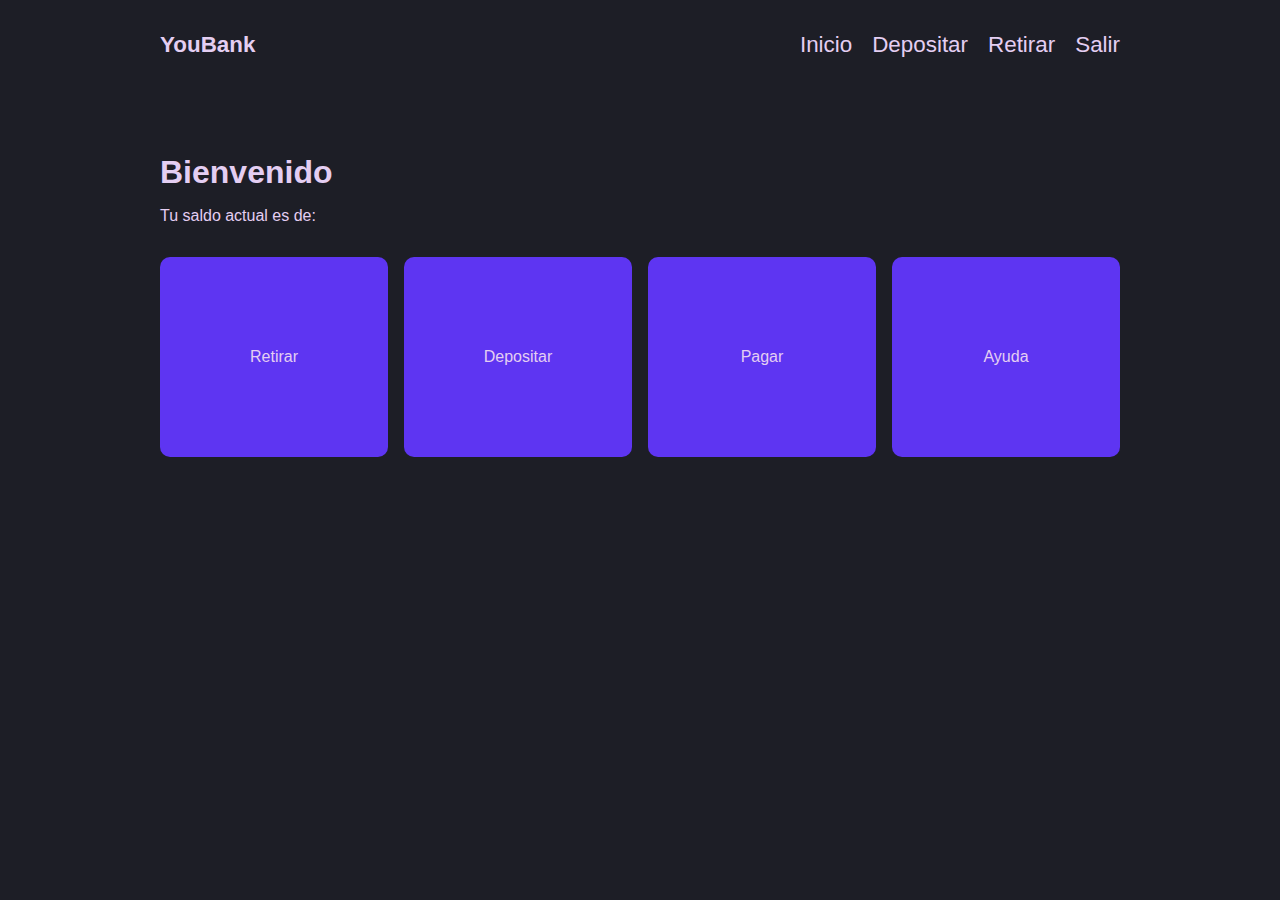
<file: index/index.html>
<!DOCTYPE html>
<html lang="en">
<head>
    <meta charset="UTF-8">
    <meta http-equiv="X-UA-Compatible" content="IE=edge">
    <meta name="viewport" content="width=device-width, initial-scale=1.0">
    <link rel="stylesheet" href="../style.css">
    <link rel="stylesheet" href="index.css">
    <title>Document</title>
</head>
<body class="container">
    <nav>
        <p class="logo">YouBank</p>
        <ul>
            <li>Inicio</li>
            <li>Depositar</li>
            <li>Retirar</li>
            <li id="btn-salir">Salir</li>
        </ul>
    </nav>
    <h1>Bienvenido <span id="userName"></span></h1>
    <p>Tu saldo actual es de: <span id="userMoney"></span></p>
    <main>
        <section class="functions">
            <div class="item-function" id="btn-retirar">Retirar</div>
            <div class="item-function" id="btn-depositar">Depositar</div>
            <div class="item-function" id="btn-pagar">Pagar</div>
            <div class="item-function" id="btn-ayuda">Ayuda</div>
        </section>
    </main>
    <section class="">
    </section>
</body>
<script src="index.js"></script>
</html>
</file>
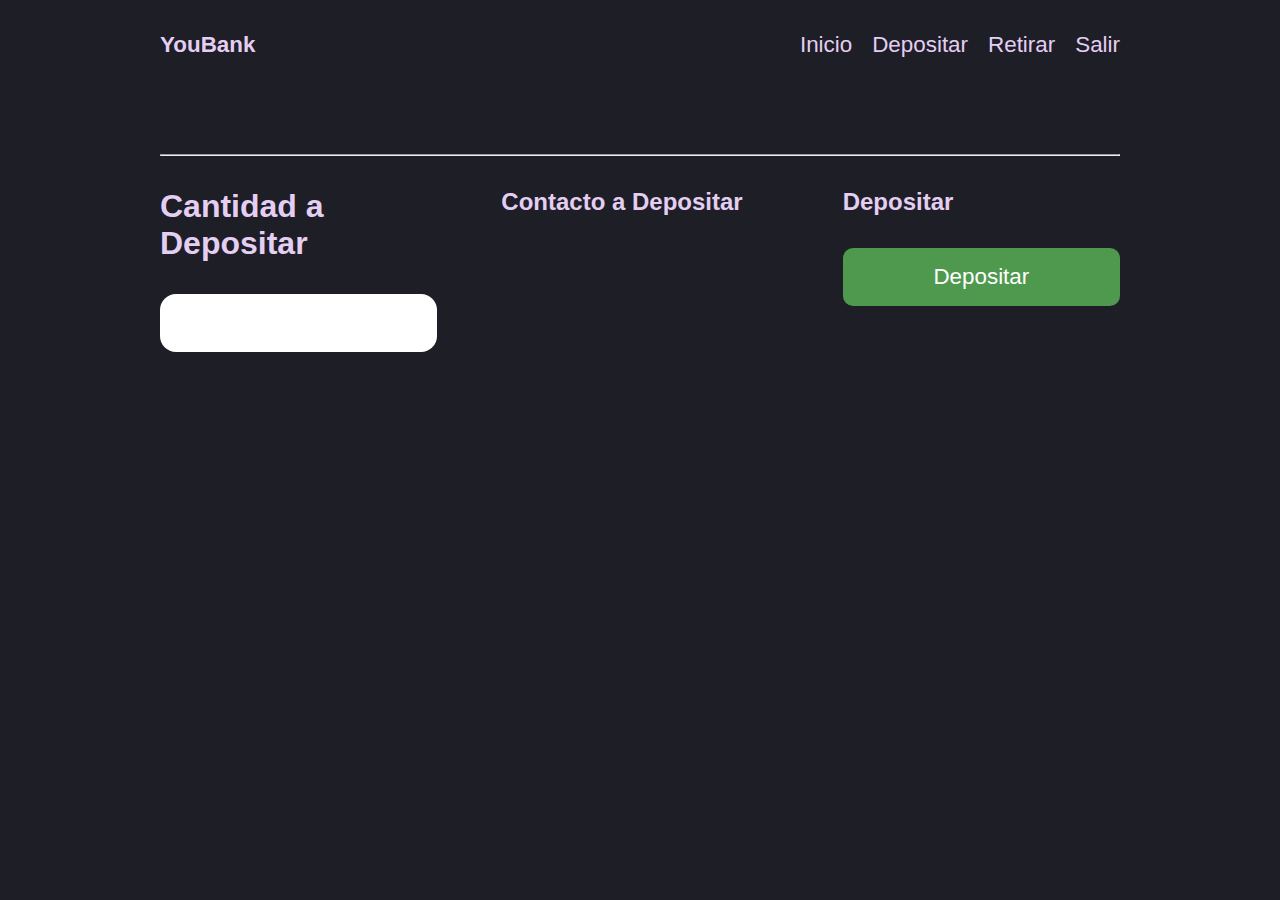
<file: depositar/depositar.html>
<!DOCTYPE html>
<html lang="en">

<head>
    <meta charset="UTF-8">
    <meta http-equiv="X-UA-Compatible" content="IE=edge">
    <meta name="viewport" content="width=device-width, initial-scale=1.0">
    <link rel="stylesheet" href="../style.css">
    <link rel="stylesheet" href="depositar.css">
    <title>Document</title>
</head>

<body class="container">
    <nav>
        <p class="logo">YouBank</p>
        <ul>
            <li>Inicio</li>
            <li>Depositar</li>
            <li>Retirar</li>
            <li id="btn-salir">Salir</li>
        </ul>
    </nav>
    <p id="messageUser-1"></p>
    <hr>
    <main>
        <section class="deposito">
            <h1>Cantidad a Depositar</h1>
            <form action="">
                <input type="number" id="cantidadDeposito">
            </form>
        </section>
        <section class="contactos">
            <h2>Contacto a Depositar</h2>
            <form action="" id="form-contactos">
            </form>
        </section>
        <section class="depositarAction">
            <h2>Depositar</h2>
            <button id="btn-depositar"> Depositar</button>
            <p id="messageUser-error"></p>
        </section>
    </main>
</body>
<script src="depositar.js"></script>

</html>
</file>
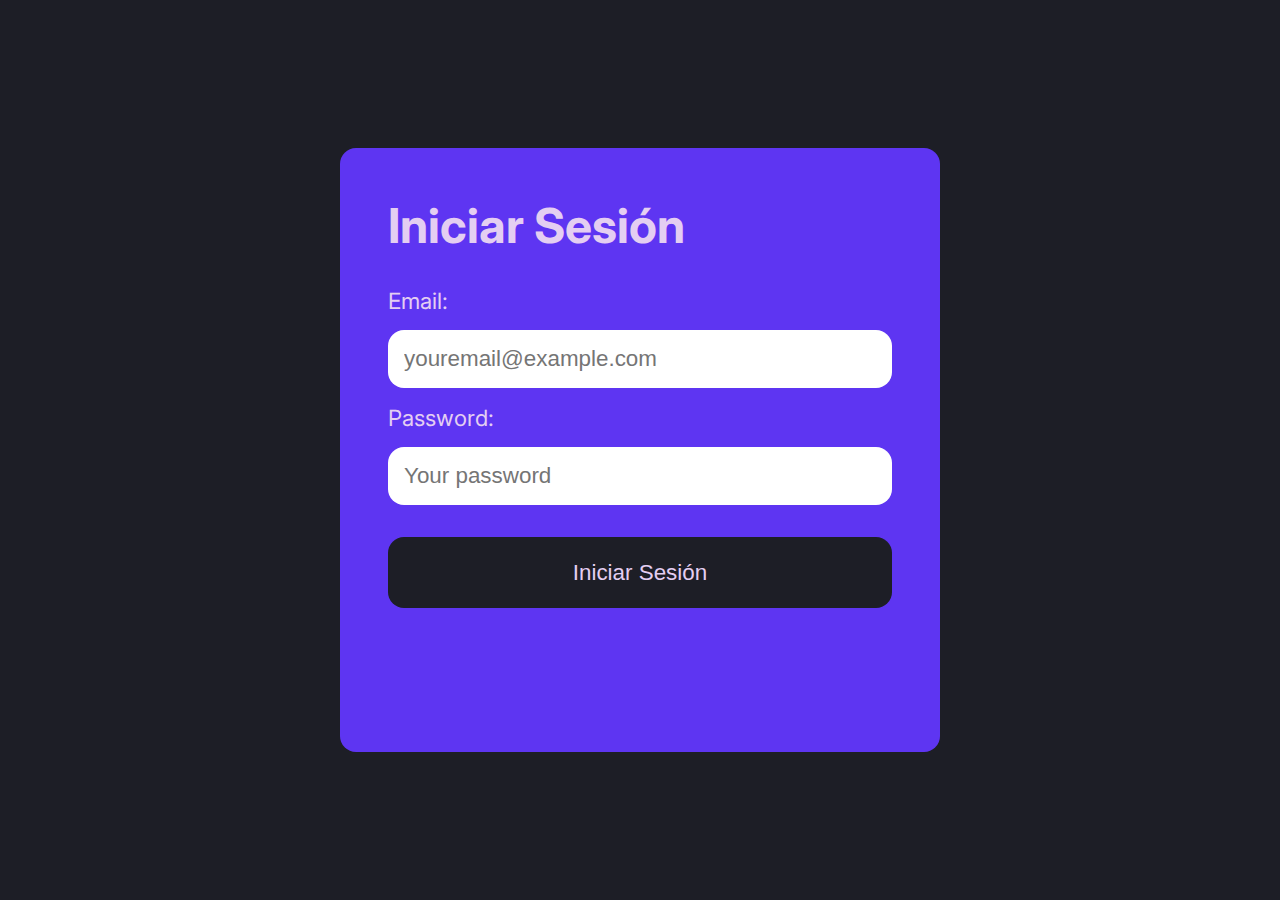
<file: isesion/isesion.html>
<!DOCTYPE html>
<html lang="en">

<head>
    <meta charset="UTF-8">
    <meta http-equiv="X-UA-Compatible" content="IE=edge">
    <meta name="viewport" content="width=device-width, initial-scale=1.0">
    <link rel="stylesheet" href="../style.css">
    <link rel="stylesheet" href="isesion.css">

    <link rel="preconnect" href="https://fonts.googleapis.com">
    <link rel="preconnect" href="https://fonts.gstatic.com" crossorigin>
    <link href="https://fonts.googleapis.com/css2?family=Inter:wght@300;400;500;600;700&display=swap" rel="stylesheet">

    <title>Iniciar Sesión</title>
</head>

<body>
    <main>
        <h1>Iniciar Sesión</h1>
        <form action="">
            <label for="emailUser">Email:</label>
            <input type="email" id="emailUser" placeholder="youremail@example.com">
            <label for="passwordUser">Password:</label>
            <input type="password" id="passwordUser" placeholder="Your password">
        </form>
        <button id="btnLogin">Iniciar Sesión</button>
        <p id="alertUser"></p>
    </main>
</body>
<script src="isesion.js"></script>

</html>
</file>
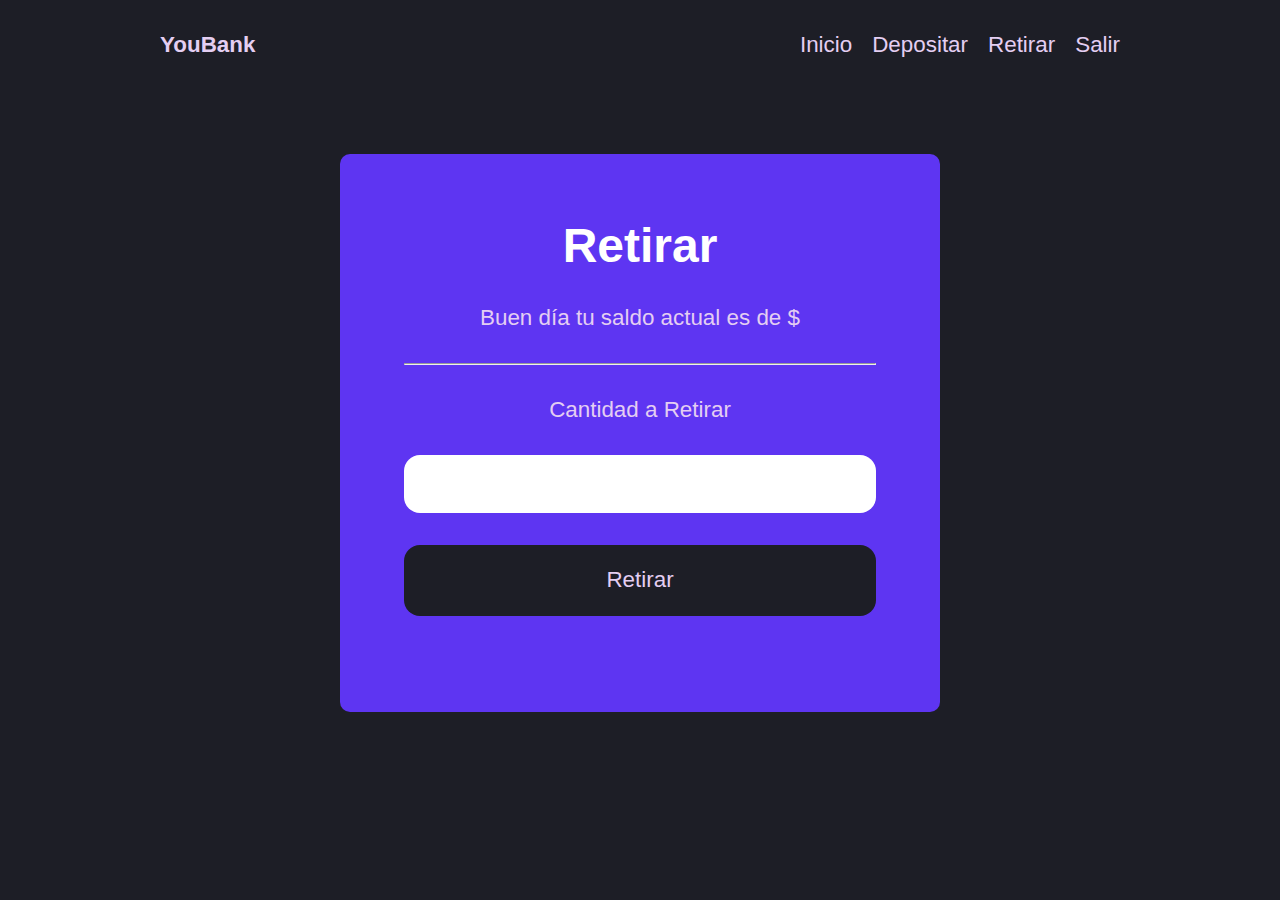
<file: retirar/retirar.html>
<!DOCTYPE html>
<html lang="en">
<head>
    <meta charset="UTF-8">
    <meta http-equiv="X-UA-Compatible" content="IE=edge">
    <meta name="viewport" content="width=device-width, initial-scale=1.0">
    <link rel="stylesheet" href="../style.css">
    <link rel="stylesheet" href="retirar.css">
    <title>Retirar</title>
</head>
<body class="container">
    <nav>
        <p class="logo">YouBank</p>
        <ul>
            <li>Inicio</li>
            <li>Depositar</li>
            <li>Retirar</li>
            <li id="btn-salir">Salir</li>
        </ul>
    </nav>
    <main>
        <section class="section-retirar">
            <h1>Retirar</h1>
            <p class="messageUser">Buen día <span id="userName"></span> tu saldo actual es de $<span id="userSaldo"></span></p>
            <hr>
            <form action="">
                <label for="">Cantidad a Retirar</label>
                <input type="number" id="input-cantidad">
            </form>
            <button id="btn-retirar">Retirar</button>
            <p id="messageNewSaldo"></p>
            <button id="btn-regresar">Listo</button>
        </section>
    </main>
</body>
<script src="retirar.js"></script>
</html>
</file>
<file: style.css>
*{
    margin: 0;
    padding: 0;
    box-sizing: border-box;
}

:root{
    --bgBlue: #1D1E26;
    --bgBlueh: #121318;
    --textWhite: #E4CEF2;
    --titlePurple: #5E35F2;
    --titlePurpleh:#4f2ccf;
    --textPink: #F20587;
    --selectedBlue: #292335;
}

body{
    background-color: var(--bgBlue);
    color: var(--textWhite);
    font-family: 'Inter', sans-serif;
}

.container{
    padding: 0 10rem;
}
</file>
<file: index/index.css>
nav{
    width: 100%;
    display: flex;
    flex-direction: row;
    justify-content: space-between;
    align-items: center;
    padding: 2rem 0;
    margin-bottom: 4rem;
}
nav .logo{
    font-weight: 600;
    font-size: 1.4rem;
}
nav ul{
    font-size: 1.4rem;
    display: flex;
    flex-direction: row;
    justify-content: center;
    align-items: center;
    list-style: none;
    gap: 20px;
}
nav ul li{
    cursor: pointer;
}

h1{
    margin-bottom: 1rem;
}

.functions{
    width: 100%;
    display: grid;
    grid-template-columns: repeat(4, 1fr);
    gap: 1rem;
    margin-top: 2rem;
}
.functions .item-function{
    display: flex;
    flex-direction: row;
    justify-content: center;
    align-items: center;
    height: 200px;
    background-color: var(--titlePurple);
    border: none;
    border-radius: 10px;
    cursor: pointer;
}
.functions .item-function:hover{
    background-color: var(--titlePurpleh);
}
</file>
<file: depositar/depositar.css>
nav {
    width: 100%;
    display: flex;
    flex-direction: row;
    justify-content: space-between;
    align-items: center;
    padding: 2rem 0;
    margin-bottom: 4rem;
}

nav .logo {
    font-weight: 600;
    font-size: 1.4rem;
}

nav ul {
    font-size: 1.4rem;
    display: flex;
    flex-direction: row;
    justify-content: center;
    align-items: center;
    list-style: none;
    gap: 20px;
}

nav ul li {
    cursor: pointer;
}

#messageUser-1{
    font-size: 2rem;
    margin-bottom: 2rem;
}

hr{
    margin-bottom: 2rem;
}

main {
    display: grid;
    grid-template-columns: repeat(3, 1fr);
    gap: 4rem;
}

.deposito{
    display: flex;
    flex-direction: column;
    gap: 2rem;
}
.deposito form{
    display: flex;
    flex-direction: column;
    gap: 2rem;
}
.deposito form input{
    width: 100%;
    font-size: 1.4rem;
    padding: 1rem;
    border-radius: 1rem;
    border: none;
}


.contactos {
    display: flex;
    flex-direction: column;
    gap: 2rem;
    width: 100%;
}

.contactos form {
    display: flex;
    flex-direction: column;
    justify-content: flex-start;
    align-items: flex-start;
    gap: 2rem;
    width: 100%;
}

.contactos form label {
    padding: 20px;
    background-color: var(--titlePurple);
    width: 100%;
    border-radius: 10px;
}

.contactos form input[type="radio"] {
    position: absolute;
    left: -9999px;
}

.contactos form label {
    display: block;
    margin-bottom: 10px;
    cursor: pointer;
}


.contactos form input[type="radio"]:checked+label {
    background-color: var(--selectedBlue);  
}

.depositarAction{
    display: flex;
    flex-direction: column;
    gap: 2rem;
}

#form-contactos label{
    display: flex;
    flex-direction: row;
    justify-content: space-between;
    align-items: center;
}

.nombre-contacto{
    font-size: 1.2rem;
}

.numero-tarjeta{
    font-size: .8rem;
    color: #c09ec8;
}

#btn-depositar{
    width: 100%;
    padding: 1rem;
    font-size: 1.4rem;
    background-color: rgb(78, 153, 78);
    color: white;
    border: none;
    border-radius: 10px;
    cursor: pointer;
}
#btn-depositar:hover{
    background-color: rgb(68, 141, 68);
}
</file>
<file: isesion/isesion.css>
body{
    width: 100%;
    height: 100vh;
    display: flex;
    flex-direction: row;
    justify-content: center;
    align-items: center;
}
main{
    background-color: var(--titlePurple);
    width: 600px;
    padding: 3rem;
    display: flex;
    flex-direction: column;
    justify-content: flex-end;
    align-items: flex-start;
    border-radius: 1rem;
    gap: 2rem;
}
h1{
    font-size: 3rem;
}
form{
    display: flex;
    flex-direction: column;
    align-items: flex-start;
    justify-content: flex-start;
    width: 100%;
    gap: 1rem;
}
label,
input{
    width: 100%;
}
label{
    font-size: 1.4rem;
}
input{
    font-size: 1.4rem;
    padding: 1rem;
    border-radius: 1rem;
    border: none;
}

button{
    font-size: 1.4rem;
    padding: 1.4rem;
    background-color: var(--bgBlue);
    border-radius: 1rem;
    color: var(--textWhite);
    border: none;
    cursor: pointer;
    width: 100%;
}

button:hover{
    background-color: var(--bgBlueh);
}

p#alertUser{
    height: 2rem;
    width: 100%;
    font-size: 1.2rem;
    margin-bottom: 2rem;
}
</file>
<file: retirar/retirar.css>
nav{
    width: 100%;
    display: flex;
    flex-direction: row;
    justify-content: space-between;
    align-items: center;
    padding: 2rem 0;
    margin-bottom: 4rem;
}
nav .logo{
    font-weight: 600;
    font-size: 1.4rem;
}
nav ul{
    font-size: 1.4rem;
    display: flex;
    flex-direction: row;
    justify-content: center;
    align-items: center;
    list-style: none;
    gap: 20px;
}
nav ul li{
    cursor: pointer;
}

main{
    width: 100%;
    display: flex;
    flex-direction: row;
    justify-content: center;
    align-items: center;
}
.section-retirar{
    width: 600px;
    background-color: var(--titlePurple);
    display: flex;
    flex-direction: column;
    justify-content: center;
    align-items: center;
    gap: 2rem;
    padding: 4rem;
    border-radius: 10px;
}
form{
    text-align: center;
    display: flex;
    flex-direction: column;
    justify-content: center;
    align-items: baseline;
    gap: 2rem;
    width: 100%;
}

h1{
    color: white;
    font-size: 3rem;
}

label{
    width: 100%;
}
label{
    font-size: 1.4rem;
}
input{
    font-size: 1.4rem;
    padding: 1rem;
    border-radius: 1rem;
    border: none;
    width: 100%;
    text-align: center;
}

button{
    font-size: 1.4rem;
    padding: 1.4rem;
    background-color: var(--bgBlue);
    border-radius: 1rem;
    color: var(--textWhite);
    border: none;
    cursor: pointer;
    width: 100%;
}
button#btn-regresar{
    display: none;
    background-color: rgb(78, 153, 78);
    flex-direction: row;
    justify-content: center;
    align-items: center;
}

button:hover{
    background-color: var(--bgBlueh);
}

.messageUser{
    font-size: 1.4rem;
    text-align: center;
}

hr{
    width: 100%;
}
</file>
